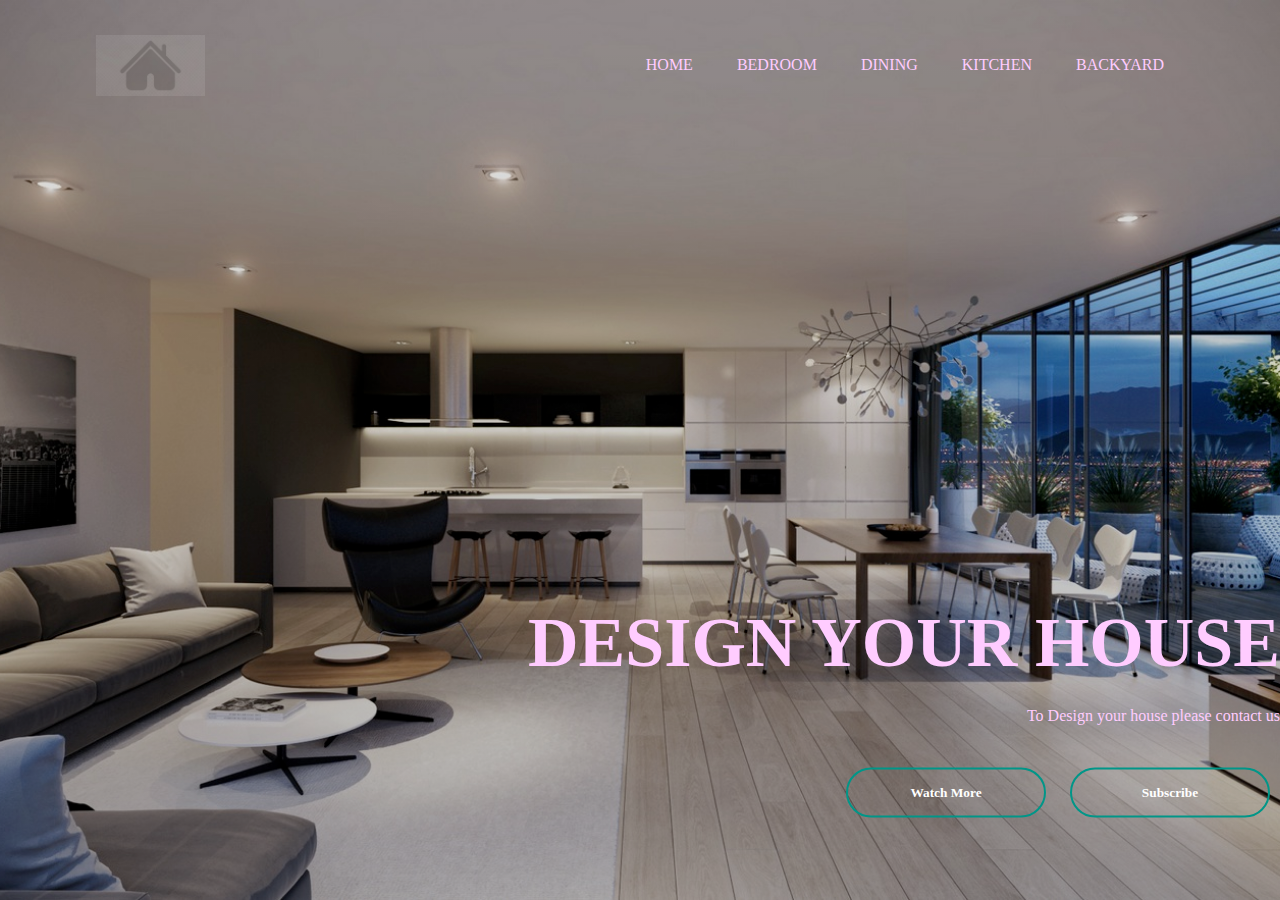
<file: index.html>
<html>
	<head> 
		<title> House </title>
		<link rel ="stylesheet" href="style.css">
	</head>

	<body>
		<div class ="banner">
			<div class = "navbar">
				<img src="logo.png" class="logo">
				<ul>
					<li><a href="home.html">Home</a></li>
					<li><a href="bedroom.html">Bedroom</a></li>
					<li><a href="dining.html">Dining</a></li>
					<li><a href="kitchen.html">Kitchen</a></li>
					<li><a href="backyard.html">Backyard</a></li
				</ul>



			</div>

			<div class="content">
				<h1>DESIGN YOUR HOUSE</h1>
				<p> To Design your house please contact us</p>

				<div>
					<button type="button"><span></span>Watch More</button>
					<button type="button"><span></span>Subscribe</button>
				</div>
			</div>


		</div>

	</body>

</html>
</file>
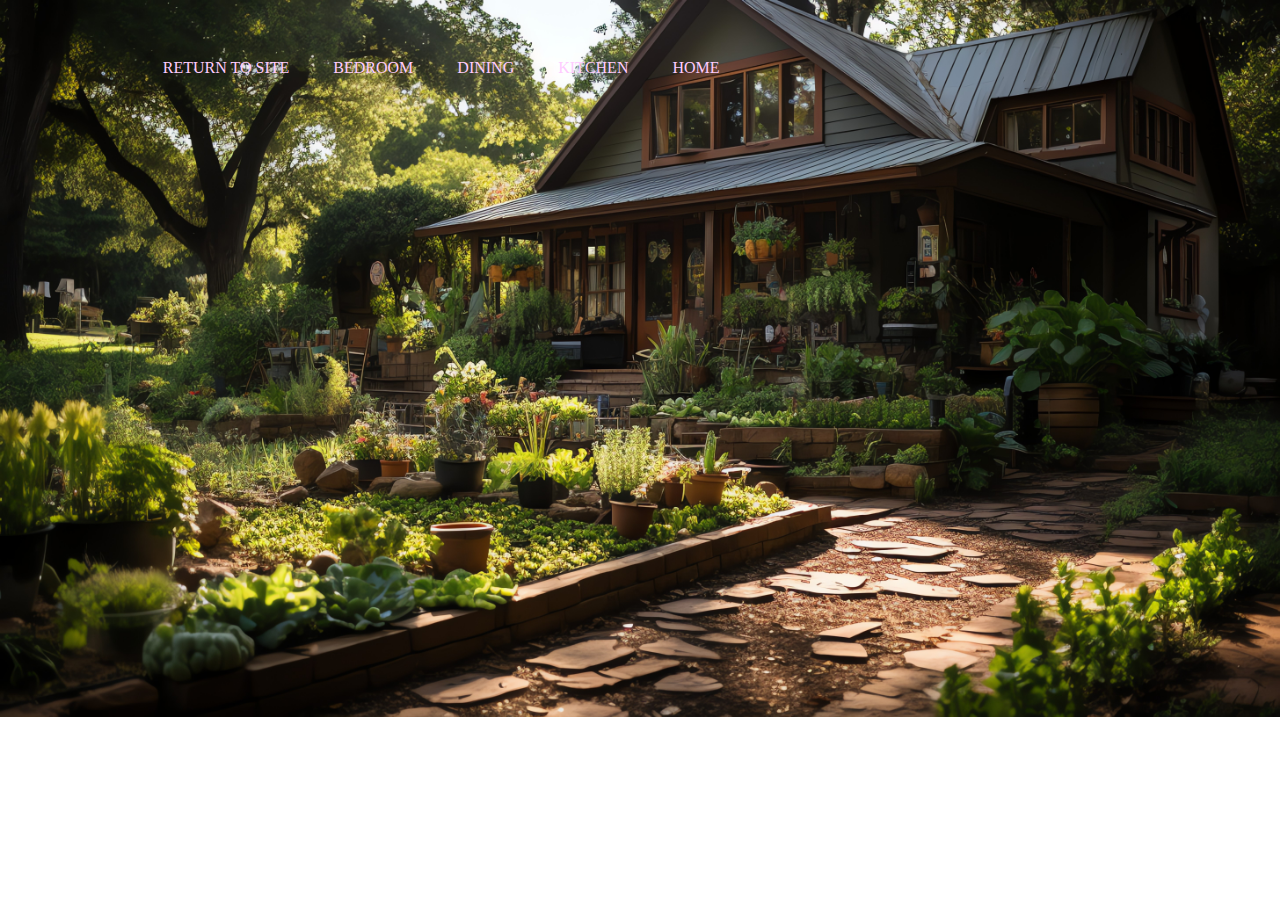
<file: backyard.html>
<html>
    <head>
	    <title>backyard page</title>
	    <link rel ="stylesheet" href="backyardstyle.css">
    </head>
    <body>
    <div class = "navbar">
	    <ul>
					<li><a href="index.html">Return to site</a></li>
					<li><a href="bedroom.html">Bedroom</a></li>
					<li><a href="dining.html">Dining</a></li>
					<li><a href="kitchen.html">Kitchen</a></li>
					<li><a href="home.html">Home</a></li
				</ul>
				</div>
    </body>
</html>
</file>
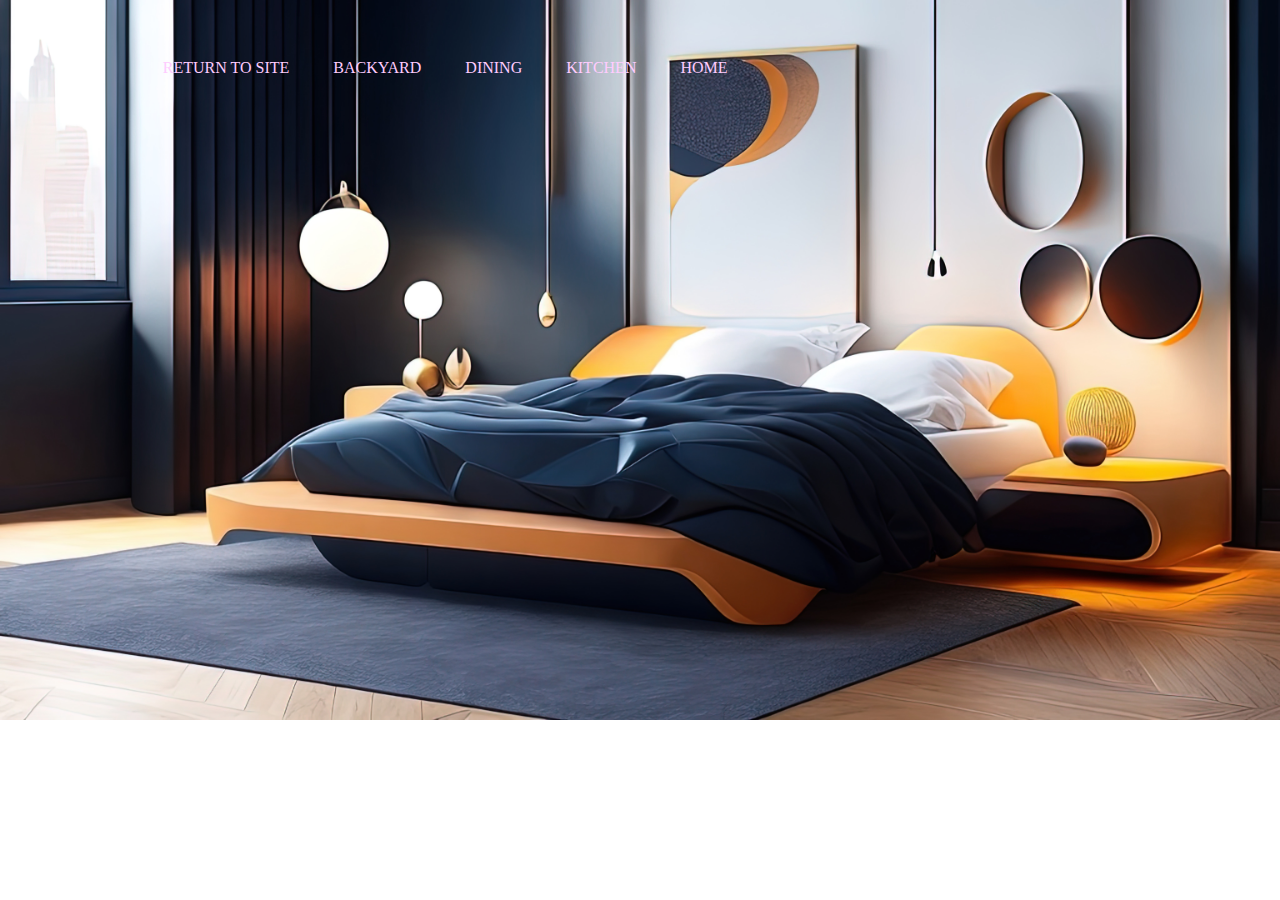
<file: bedroom.html>
<html>
    <head>
	    <title>bedroom page</title>
	    <link rel ="stylesheet" href="bedroomstyle.css">
    </head>
    <body>
    <div class = "navbar">
	    <ul>
					<li><a href="index.html">Return to site</a></li>
					<li><a href="backyard.html">Backyard</a></li>
					<li><a href="dining.html">Dining</a></li>
					<li><a href="kitchen.html">Kitchen</a></li>
					<li><a href="home.html">Home</a></li
				</ul>
				</div>
    </body>
</html>
</file>
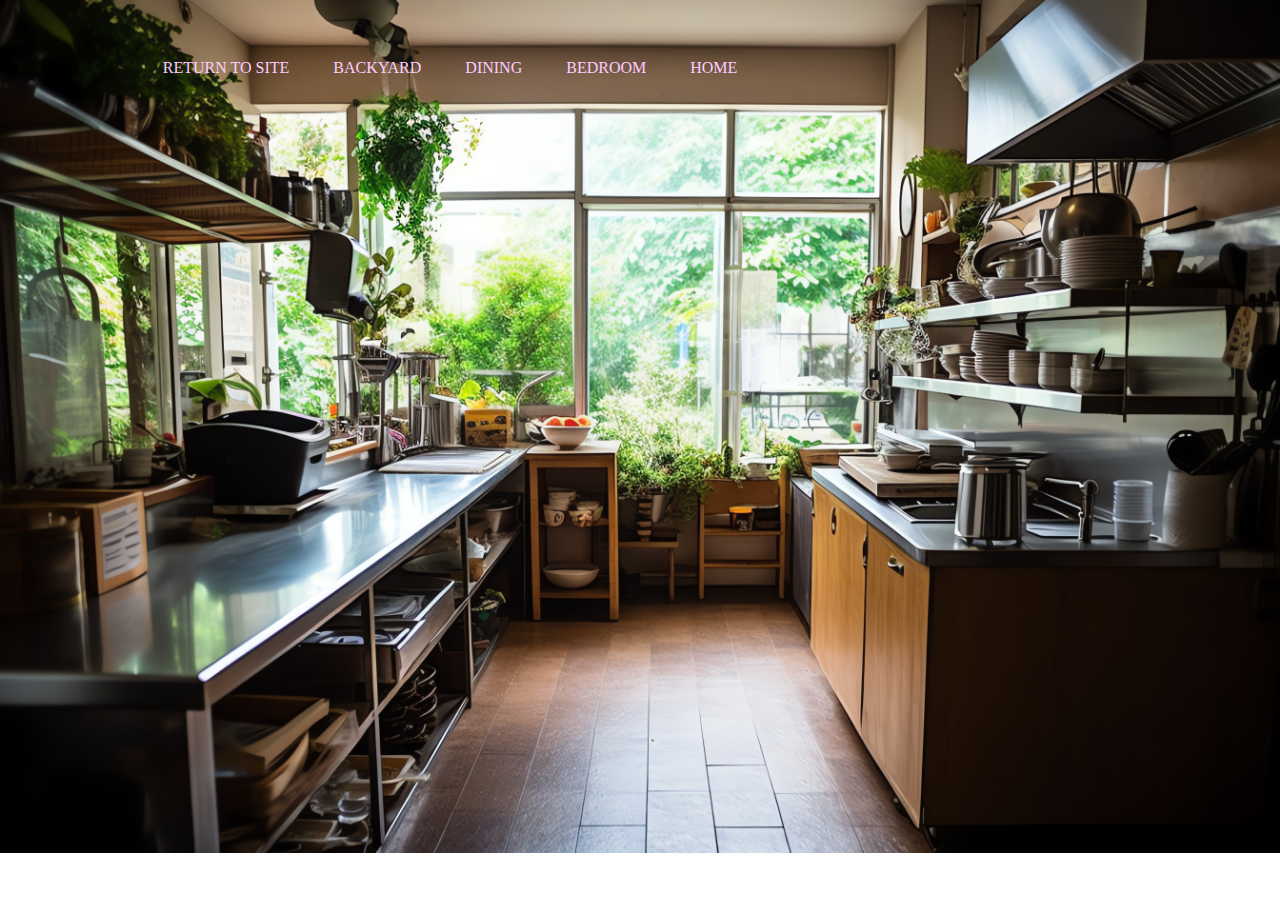
<file: kitchen.html>
<html>
    <head>
	    <title>kitchen page</title>
	    <link rel ="stylesheet" href="kitchenstyle.css">
    </head>
    <body>
    <div class = "navbar">
	    <ul>
					<li><a href="index.html">Return to site</a></li>
					<li><a href="backyard.html">Backyard</a></li>
					<li><a href="dining.html">Dining</a></li>
					<li><a href="bedroom.html">Bedroom</a></li>
					<li><a href="home.html">Home</a></li
				</ul>
				</div>
    </body>
</html>
</file>
<file: style.css>
*{
	margin:0;
	padding:0;
	font-family:sans-serief;
}
.banner{
	width:100%;
	height:100vh;
	background-image: linear-gradient(rgba(0,0,0,0.1),rgba(0,0,0,0.3)),url(background.jpeg);
	background-size:cover;
	background-position:center;
}
.logo{
	width:10%;
	height:8%;
	opacity:10%;
	cursor:pointer;
}
.navbar{
	width:85%;
	margin:auto;
	padding:35px 0;
	display:flex;
	align-items:center;
	justify-content:space-between;
}
.navbar ul li{
	list-style:none;
	display:inline-block;
	margin:0 20px;
	position:relative;
}
.navbar ul li a{ 
	text-decoration:none;
	color:#fcf;
	text-transform:uppercase;
}

.navbar ul li::after{
	content:'';
	height:3px;
	width:0;
	background:#fcf;
	position:absolute;
	left:0;
	bottom:-10px;
	transition:0.4s;
}

.navbar ul li:hover::after{
	width:100%;
}
.content{
	width:100%;
	position:absolute;
	top:80%;
	transform:translateY(-50%);
	text-align:right;
	color:#fcf;
}
.content h1{
	font-size:70px;
	margin-top:0px;
	background:25%;
}
.content p{
	margin:20px auto;
	font-weight:100;
	line-height:25px;
}

button{
	width:200px;
	padding:15px 0;
	text-align:center;
	margin:20px 10px;
	border-radius:25px;
	font-weight:bold;
	border:2px solid #009688;
	background:transparent;
	color:#fff;
	cursor:pointer;
	position:relative;
	overflow:hidden;

}


span{
	background:#009688;
	height:100%;
	width:0%;
	border-radius:25px;
	position:absolute;
	left:0;
	bottom:0;
	z-index:-1;
	transition:0.5s;


}
button:hover span{
	width:100%;
}

button:hover{
	border:none;
}
</file>
<file: backyardstyle.css>
body{
    background-image:url('home2.jpg');
    background-repeat:no-repeat;
    background-attachment:fixed;
    background-size: 100%

}
.navbar{
	width:85%;
	margin:auto;
	padding:35px 0;
	display:flex;
	align-items:right;
	justify-content:space-between;
}
.navbar ul li{
	list-style:none;
	display:inline-block;
	margin:0 20px;
	position:relative;
}
.navbar ul li a{
	text-decoration:none;
	color:#fcf;
	text-transform:uppercase;
}

.navbar ul li::after{
	content:'';
	height:3px;
	width:0;
	background:#fcf;
	position:absolute;
	left:0;
	bottom:-10px;
	transition:0.4s;
}

.navbar ul li:hover::after{
	width:100%;
}
</file>
<file: bedroomstyle.css>
body{
    background-image:url('bedroom.jpg');
    background-repeat:no-repeat;
    background-attachment:fixed;
    background-size: 100%

}
.navbar{
	width:85%;
	margin:auto;
	padding:35px 0;
	display:flex;
	align-items:center;
	justify-content:space-between;
}
.navbar ul li{
	list-style:none;
	display:inline-block;
	margin:0 20px;
	position:relative;
}
.navbar ul li a{
	text-decoration:none;
	color:#fcf;
	text-transform:uppercase;
}

.navbar ul li::after{
	content:'';
	height:3px;
	width:0;
	background:#fcf;
	position:absolute;
	left:0;
	bottom:-10px;
	transition:0.4s;
}

.navbar ul li:hover::after{
	width:100%;
}
</file>
<file: kitchenstyle.css>
body{
    background-image:url('kitchen.jpg');
    background-repeat:no-repeat;
    background-attachment:fixed;
    background-size: 100%

}
.navbar{
	width:85%;
	margin:auto;
	padding:35px 0;
	display:flex;
	align-items:center;
	justify-content:space-between;
}
.navbar ul li{
	list-style:none;
	display:inline-block;
	margin:0 20px;
	position:relative;
}
.navbar ul li a{
	text-decoration:none;
	color:#fcf;
	text-transform:uppercase;
}

.navbar ul li::after{
	content:'';
	height:3px;
	width:0;
	background:#fcf;
	position:absolute;
	left:0;
	bottom:-10px;
	transition:0.4s;
}

.navbar ul li:hover::after{
	width:100%;
}
</file>
